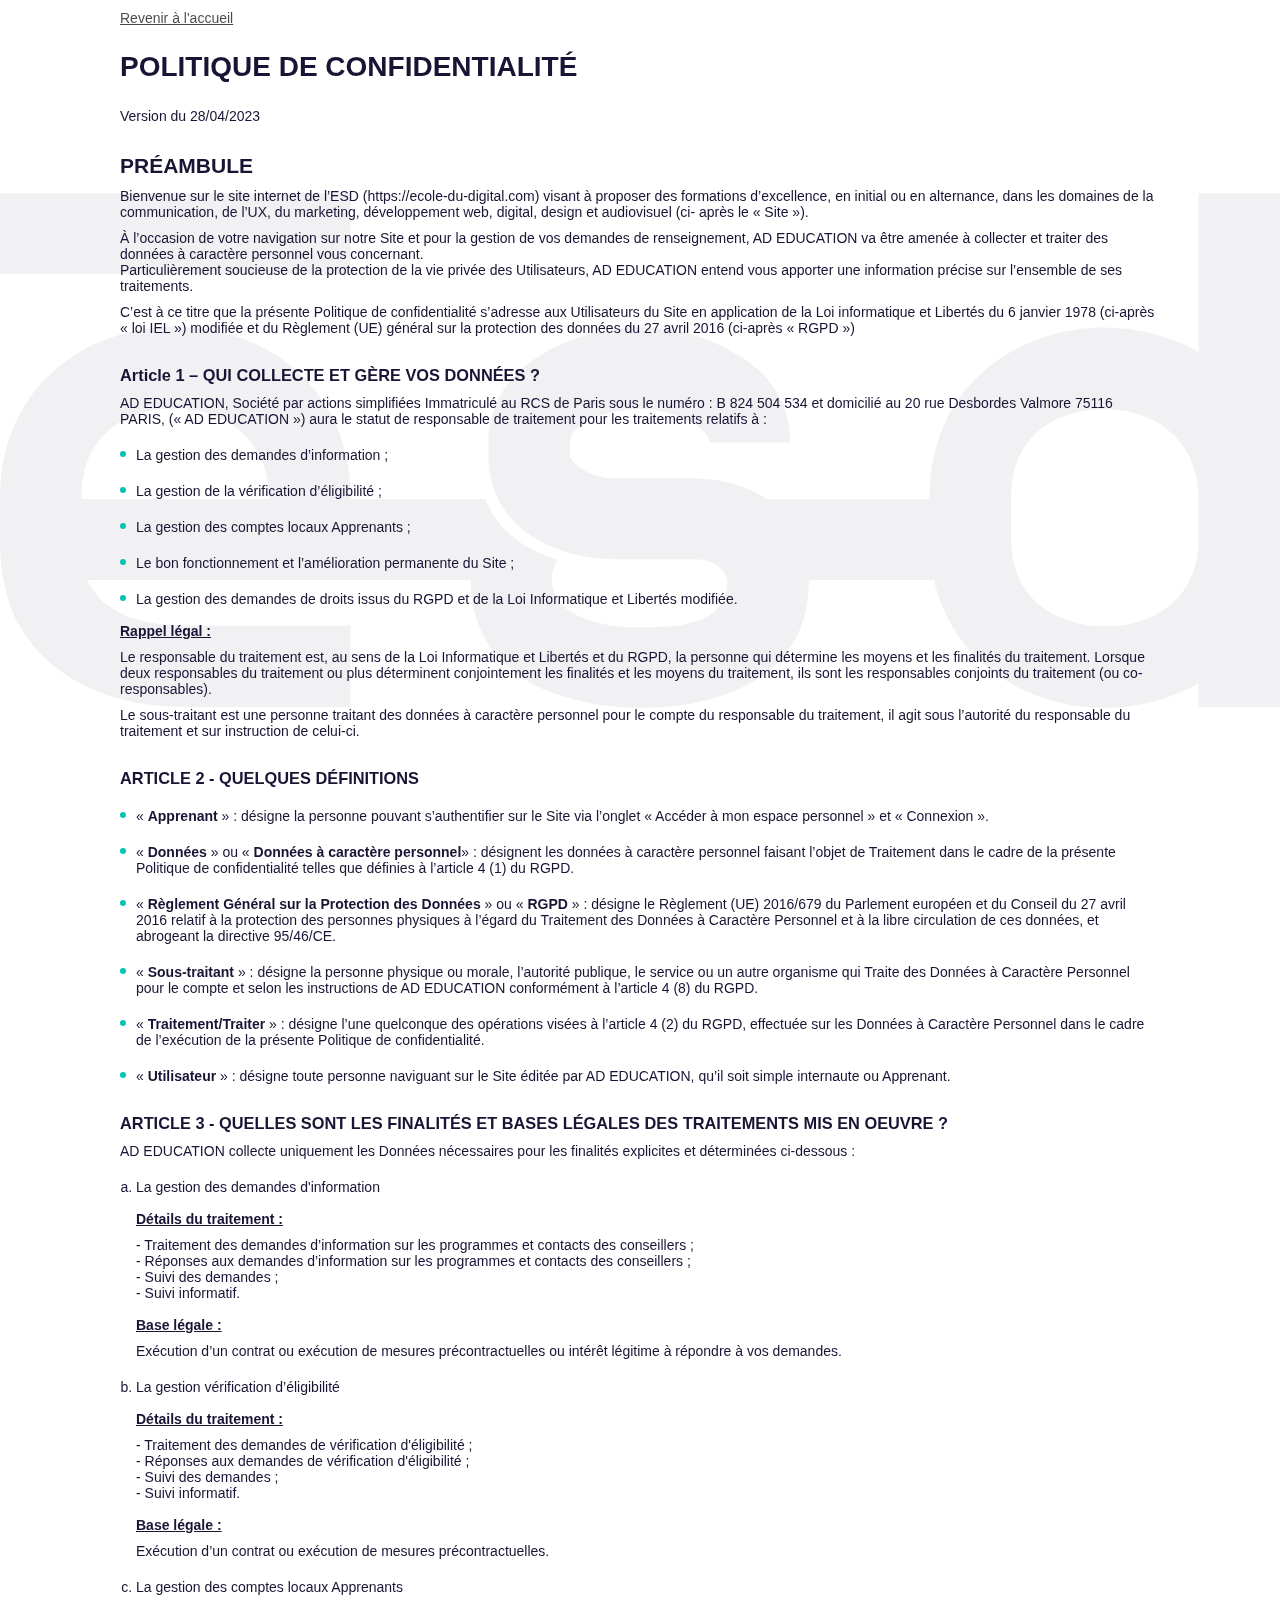
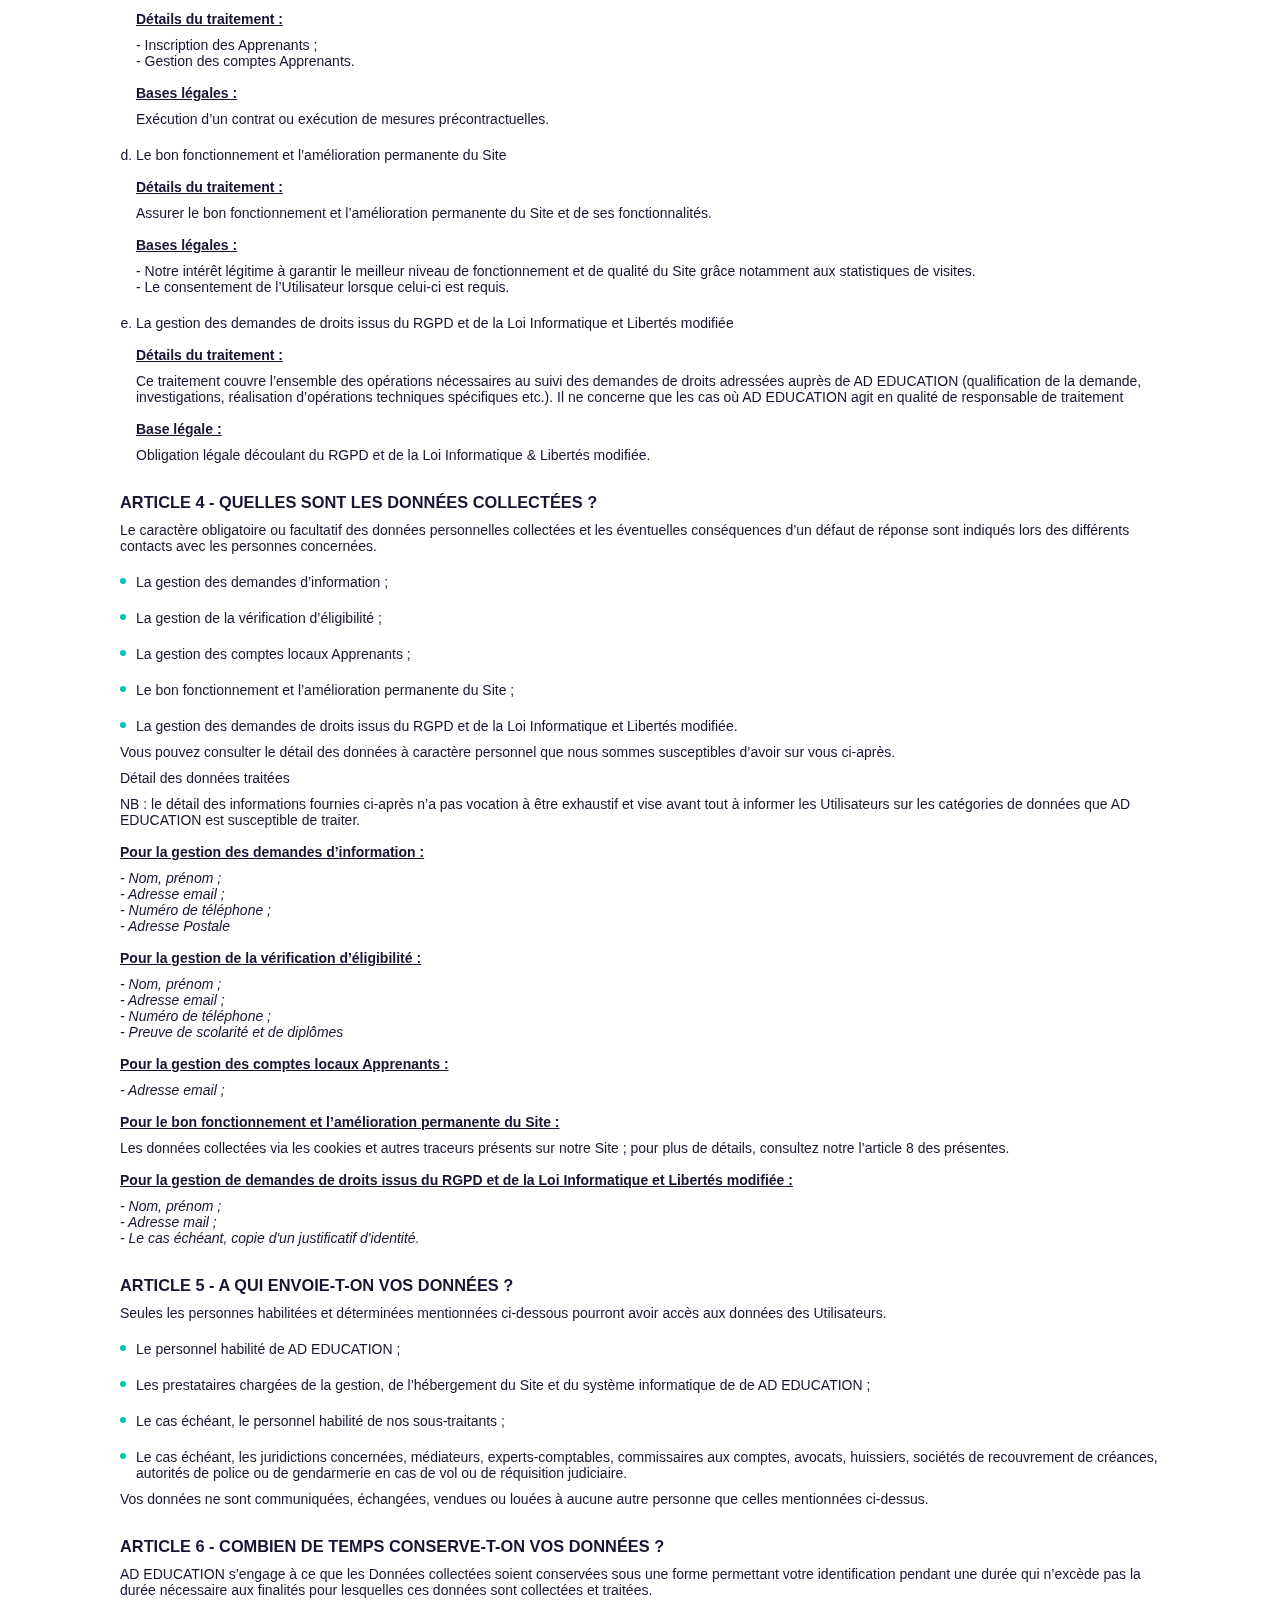
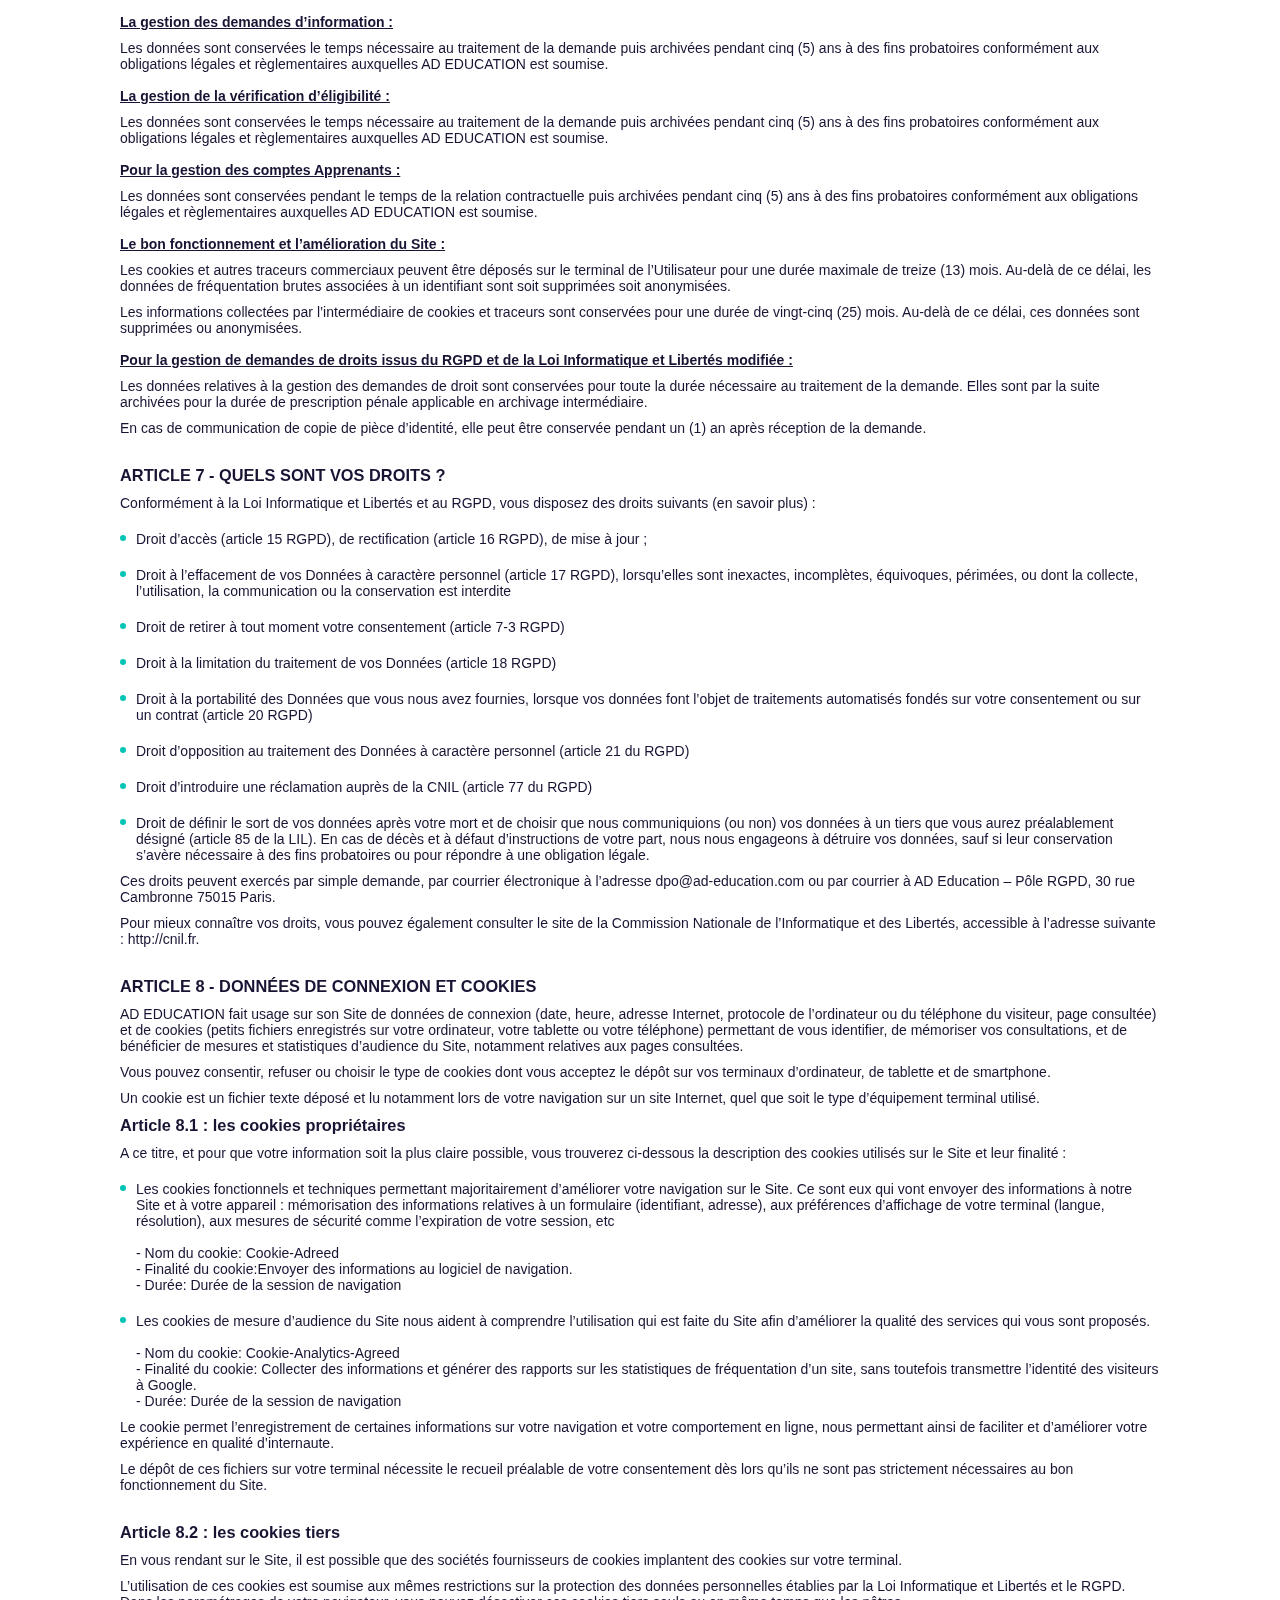
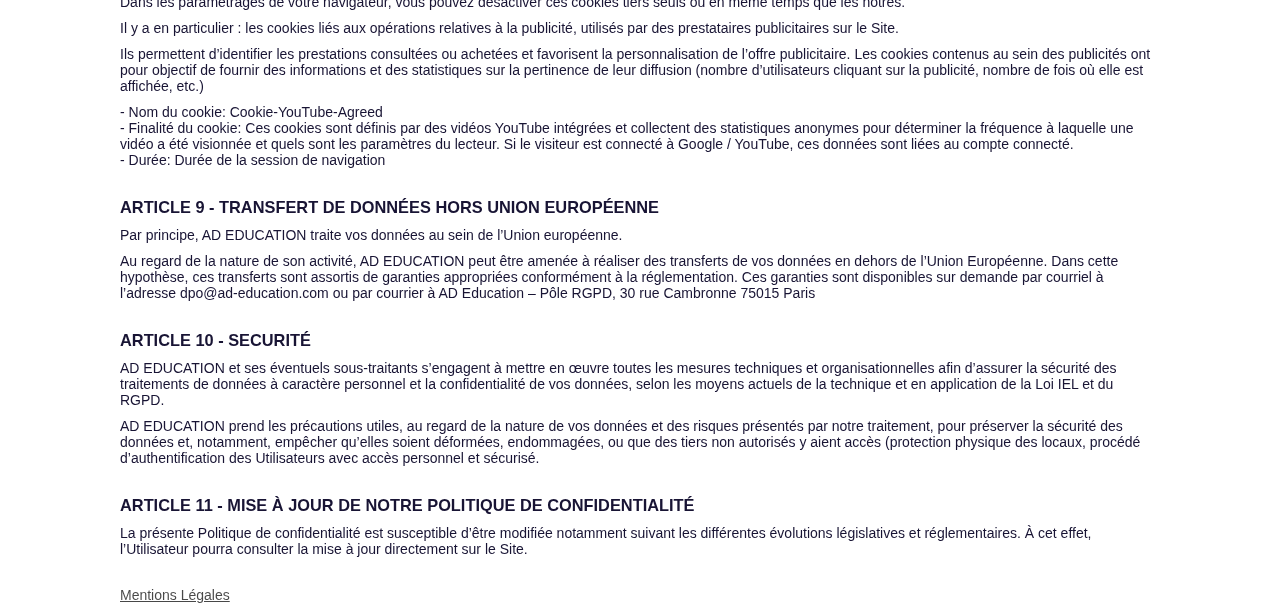
<file: confidentialite.html>
<!DOCTYPE html>
<html lang="fr">
  <head>
    <meta charset="UTF-8" />
    <meta http-equiv="X-UA-Compatible" content="IE=edge" />
    <meta name="viewport" content="width=device-width, initial-scale=1.0" />

    <title>Politique de confidentialité</title>
    <link
      rel="icon"
      type="image/png"
      href="./img/esd-logo-responsive-blanc.png"
    />

    <!-- Google Font -->
    <link rel="preconnect" href="https://fonts.googleapis.com" />
    <link rel="preconnect" href="https://fonts.gstatic.com" crossorigin />
    <link
      href="https://fonts.googleapis.com/css2?family=Space+Mono&display=swap"
      rel="stylesheet"
    />

    <!-- Notre CSS -->
    <link rel="stylesheet" href="css/style3.css" />
  </head>
  <body>
    <div class="bg-image"></div>

    <main>
      <a href="https://esd-digital-event.com/">Revenir à l'accueil</a>
      <h1>POLITIQUE DE CONFIDENTIALITÉ</h1>
      <p>Version du 28/04/2023</p>

      <section class="spacer">
        <h2>PRÉAMBULE</h2>
        <p>
          Bienvenue sur le site internet de l’ESD (https://ecole-du-digital.com) 
          visant à proposer des formations d’excellence, en initial ou en alternance, 
          dans les domaines de la communication, de l’UX, du marketing, développement 
          web, digital, design et audiovisuel (ci- après le « Site »).
        </p>
        <p>
          À l’occasion de votre navigation sur notre Site et pour la gestion de vos 
          demandes de renseignement, AD EDUCATION va être amenée à collecter et traiter 
          des données à caractère personnel vous concernant.<br />Particulièrement 
          soucieuse de la protection de la vie privée des Utilisateurs, AD EDUCATION 
          entend vous apporter une information précise sur l’ensemble de ses traitements.
        </p>
        <p>
          C’est à ce titre que la présente Politique de confidentialité s’adresse aux 
          Utilisateurs du Site en application de la Loi informatique et Libertés du 
          6 janvier 1978 (ci-après « loi IEL ») modifiée et du Règlement (UE) général 
          sur la protection des données du 27 avril 2016 (ci-après « RGPD »)
        </p>
      </section>
    
      <section class="spacer">
        <h3>Article 1 – QUI COLLECTE ET GÈRE VOS DONNÉES ?</h3>
        <p>
          AD EDUCATION, Société par actions simplifiées Immatriculé au RCS de 
          Paris sous le numéro : B 824 504 534 et domicilié au 20 rue Desbordes 
          Valmore 75116 PARIS, (« AD EDUCATION ») aura le statut de responsable 
          de traitement pour les traitements relatifs à :
        </p>
        <ul>
          <li>La gestion des demandes d’information ;</li>
          <li>La gestion de la vérification d’éligibilité ;</li>
          <li>La gestion des comptes locaux Apprenants ;</li>
          <li>Le bon fonctionnement et l’amélioration permanente du Site ;</li>
          <li>La gestion des demandes de droits issus du RGPD et de la Loi Informatique 
            et Libertés modifiée.</li>
        </ul>
        <h4>Rappel légal :</h4>
        <p>
          Le responsable du traitement est, au sens de la Loi Informatique et Libertés 
          et du RGPD, la personne qui détermine les moyens et les finalités du traitement. 
          Lorsque deux responsables du traitement ou plus déterminent conjointement les 
          finalités et les moyens du traitement, ils sont les responsables conjoints du 
          traitement (ou co-responsables).
        </p>
        <p>
          Le sous-traitant est une personne traitant des données à caractère personnel 
          pour le compte du responsable du traitement, il agit sous l’autorité du 
          responsable du traitement et sur instruction de celui-ci.
        </p>
      </section>
      <section class="spacer">
        <h3>ARTICLE 2 - QUELQUES DÉFINITIONS</h3>
        <ul>
          <li>« <strong>Apprenant</strong> » : désigne la personne pouvant s’authentifier sur le Site via l’onglet « Accéder à mon espace personnel » et « Connexion ».</li>
          <li>« <strong>Données</strong> » ou « <strong>Données à caractère personnel</strong>» : désignent les données à caractère personnel faisant l’objet de Traitement dans le cadre de la présente Politique de confidentialité telles que définies à l’article 4 (1) du RGPD.</li>
          <li>« <strong>Règlement Général sur la Protection des Données</strong> » ou « <strong>RGPD</strong> » : désigne le Règlement (UE) 2016/679 du Parlement européen et du Conseil du 27 avril 2016 relatif à la protection des personnes physiques à l’égard du Traitement des Données à Caractère Personnel et à la libre circulation de ces données, et abrogeant la directive 95/46/CE.</li>
          <li>« <strong>Sous-traitant</strong> » : désigne la personne physique ou morale, l’autorité publique, le service ou un autre organisme qui Traite des Données à Caractère Personnel pour le compte et selon les instructions de AD EDUCATION conformément à l’article 4 (8) du RGPD.</li>
          <li>« <strong>Traitement/Traiter</strong> » : désigne l’une quelconque des opérations visées à l’article 4 (2) du RGPD, effectuée sur les Données à Caractère Personnel dans le cadre de l’exécution de la présente Politique de confidentialité.</li>
          <li>« <strong>Utilisateur</strong> » : désigne toute personne naviguant sur le Site éditée par AD EDUCATION, qu’il soit simple internaute ou Apprenant.</li>
        </ul>
      </section>

      <section class="spacer">
        <h3>ARTICLE 3 - QUELLES SONT LES FINALITÉS ET BASES LÉGALES DES TRAITEMENTS MIS EN OEUVRE ?</h3>
        <p>
          AD EDUCATION collecte uniquement les Données nécessaires pour les finalités 
          explicites et déterminées ci-dessous :
        </p>
        <ol type="a">
          <li>La gestion des demandes d'information</li>
          <h4>Détails du traitement :</h4>
          <p>
              - Traitement des demandes d’information sur les programmes et contacts des 
              conseillers ;<br>- Réponses aux demandes d’information sur les programmes 
              et contacts des conseillers ;<br>- Suivi des demandes ;<br>- Suivi informatif.
          </p>
          <h4>Base légale :</h4>
          <p>
            Exécution d’un contrat ou exécution de mesures précontractuelles ou intérêt 
            légitime à répondre à vos demandes.
          </p>

          <li>La gestion vérification d’éligibilité</li>
          <h4>Détails du traitement :</h4>
          <p>
              - Traitement des demandes de vérification d'éligibilité ;<br>- Réponses aux 
              demandes de vérification d'éligibilité ;<br>- Suivi des demandes ;<br>- Suivi informatif.
          </p>
          <h4>Base légale :</h4>
          <p>
            Exécution d’un contrat ou exécution de mesures précontractuelles.
          </p>

          <li>La gestion des comptes locaux Apprenants</li>
          <h4>Détails du traitement :</h4>
          <p>
              - Inscription des Apprenants ;<br> - Gestion des comptes Apprenants.
          </p>
          <h4>Bases légales :</h4>
          <p>
            Exécution d’un contrat ou exécution de mesures précontractuelles.
          </p>

          <li>Le bon fonctionnement et l’amélioration permanente du Site</li>
          <h4>Détails du traitement :</h4>
          <p>
            Assurer le bon fonctionnement et l’amélioration permanente du Site et de ses fonctionnalités.
          </p>
          <h4>Bases légales :</h4>
          <p>
            - Notre intérêt légitime à garantir le meilleur niveau de fonctionnement et 
            de qualité du Site grâce notamment aux statistiques de visites.<br> - Le 
            consentement de l’Utilisateur lorsque celui-ci est requis.
          </p>

          <li>La gestion des demandes de droits issus du RGPD et de la Loi Informatique et Libertés modifiée</li>
          <h4>Détails du traitement :</h4>
          <p>
            Ce traitement couvre l’ensemble des opérations nécessaires au suivi des demandes de droits adressées auprès de AD EDUCATION (qualification de la demande, investigations, réalisation d’opérations techniques spécifiques etc.). Il ne concerne que les cas où AD EDUCATION agit en qualité de responsable de traitement
          </p>
          <h4>Base légale :</h4>
          <p>
            Obligation légale découlant du RGPD et de la Loi Informatique & Libertés modifiée.
          </p>

        </ol>
      </section>

      <section class="spacer">
        <h3>ARTICLE 4 - QUELLES SONT LES DONNÉES COLLECTÉES ?</h3>

        <p>
          Le caractère obligatoire ou facultatif des données personnelles 
          collectées et les éventuelles conséquences d’un défaut de réponse 
          sont indiqués lors des différents contacts avec les personnes concernées.
        </p>
        <ul>
          <li>La gestion des demandes d’information ;</li>
          <li>La gestion de la vérification d’éligibilité ;</li>
          <li>La gestion des comptes locaux Apprenants ;</li>
          <li>Le bon fonctionnement et l’amélioration permanente du Site ;</li>
          <li>La gestion des demandes de droits issus du RGPD et de la Loi Informatique et Libertés modifiée.</li>
        </ul>

        <p>
          Vous pouvez consulter le détail des données à caractère personnel que nous sommes susceptibles d’avoir sur vous ci-après.
        </p>
        <p>
          Détail des données traitées
        </p>
        <p>
          NB : le détail des informations fournies ci-après n’a pas vocation à être exhaustif et vise avant tout à informer les Utilisateurs sur les catégories de données que AD EDUCATION est susceptible de traiter.
        </p>
        <h4>Pour la gestion des demandes d’information :</h4>
        <p>
          <em>
            - Nom, prénom ;<br>
          </em>
          <em>
            - Adresse email ;<br>
          </em>
          <em>
            - Numéro de téléphone ;<br>
          </em>
          <em>
            - Adresse Postale
          </em>
        </p>
        <h4>Pour la gestion de la vérification d’éligibilité :</h4>
        <p>
          <em>
            - Nom, prénom ;<br>
          </em>
          <em>
            - Adresse email ;<br>
          </em>
          <em>
            - Numéro de téléphone ;<br>
          </em>
          <em>
            - Preuve de scolarité et de diplômes
          </em>
        </p>
        <h4>Pour la gestion des comptes locaux Apprenants :</h4>
        <p>
          <em>
            - Adresse email ;
          </em>
        </p>
        <h4>Pour le bon fonctionnement et l’amélioration permanente du Site :</h4>
        <p>
          Les données collectées via les cookies et autres traceurs présents sur notre Site ; pour plus de détails, consultez notre l’article 8 des présentes.
        </p>
        <h4>Pour la gestion de demandes de droits issus du RGPD et de la Loi Informatique et Libertés modifiée :</h4>
        <p>
          <em>
            - Nom, prénom ;<br>
          </em>
          <em>
            - Adresse mail ;<br>
          </em>
          <em>
            - Le cas échéant, copie d'un justificatif d'identité.
          </em>
        </p>
      </section>
      <section class="spacer">
        <h3>ARTICLE 5 - A QUI ENVOIE-T-ON VOS DONNÉES ?</h3>

        <p>
          Seules les personnes habilitées et déterminées mentionnées ci-dessous 
          pourront avoir accès aux données des Utilisateurs.
        </p>
        <ul>
          <li>Le personnel habilité de AD EDUCATION ;</li>
          <li>Les prestataires chargées de la gestion, de l’hébergement du Site et du système informatique de de AD EDUCATION ;</li>
          <li>Le cas échéant, le personnel habilité de nos sous-traitants ;</li>
          <li>Le cas échéant, les juridictions concernées, médiateurs, experts-comptables, commissaires aux comptes, avocats, huissiers, sociétés de recouvrement de créances, autorités de police ou de gendarmerie en cas de vol ou de réquisition judiciaire.</li>
        </ul>
        <p>
          Vos données ne sont communiquées, échangées, vendues ou louées à 
          aucune autre personne que celles mentionnées ci-dessus.
        </p>
      </section>
      <section class="spacer">
        <h3>ARTICLE 6 - COMBIEN DE TEMPS CONSERVE-T-ON VOS DONNÉES ?</h3>
        <p>
          AD EDUCATION s’engage à ce que les Données collectées soient conservées sous 
          une forme permettant votre identification pendant une durée qui n’excède pas 
          la durée nécessaire aux finalités pour lesquelles ces données sont collectées 
          et traitées.
        </p>
        <h4>La gestion des demandes d’information :</h4>
        <p>
          Les données sont conservées le temps nécessaire au traitement de la demande 
          puis archivées pendant cinq (5) ans à des fins probatoires conformément aux 
          obligations légales et règlementaires auxquelles AD EDUCATION est soumise.
        </p>
        <h4>La gestion de la vérification d’éligibilité :</h4>
        <p>
          Les données sont conservées le temps nécessaire au traitement de la demande 
          puis archivées pendant cinq (5) ans à des fins probatoires conformément aux 
          obligations légales et règlementaires auxquelles AD EDUCATION est soumise.
        </p>
        <h4>Pour la gestion des comptes Apprenants :</h4>
        <p>
          Les données sont conservées pendant le temps de la relation contractuelle 
          puis archivées pendant cinq (5) ans à des fins probatoires conformément aux 
          obligations légales et règlementaires auxquelles AD EDUCATION est soumise.
        </p>
        <h4>Le bon fonctionnement et l’amélioration du Site :</h4>
        <p>
          Les cookies et autres traceurs commerciaux peuvent être déposés sur le 
          terminal de l’Utilisateur pour une durée maximale de treize (13) mois. 
          Au-delà de ce délai, les données de fréquentation brutes associées à un 
          identifiant sont soit supprimées soit anonymisées.
        </p>
        <p>
          Les informations collectées par l’intermédiaire de cookies et traceurs sont 
          conservées pour une durée de vingt-cinq (25) mois. Au-delà de ce délai, ces 
          données sont supprimées ou anonymisées.
        </p>
        <h4>Pour la gestion de demandes de droits issus du RGPD et de la Loi Informatique et Libertés modifiée :</h4>
        <p>
          Les données relatives à la gestion des demandes de droit sont conservées pour 
          toute la durée nécessaire au traitement de la demande. Elles sont par la suite 
          archivées pour la durée de prescription pénale applicable en archivage intermédiaire.
        </p>
        <p>
          En cas de communication de copie de pièce d’identité, elle peut être conservée 
          pendant un (1) an après réception de la demande.
        </p>
      </section>

      <section class="spacer">
        <h3>ARTICLE 7 - QUELS SONT VOS DROITS ?</h3>

        <p>
          Conformément à la Loi Informatique et Libertés et au RGPD, vous 
          disposez des droits suivants  (en savoir plus) :
        </p>
        <ul>
          <li>Droit d’accès (article 15 RGPD), de rectification (article 16 RGPD), de mise à jour ;</li>
          <li>Droit à l’effacement de vos Données à caractère personnel (article 17 RGPD), lorsqu’elles sont inexactes, incomplètes, équivoques, périmées, ou dont la collecte, l’utilisation, la communication ou la conservation est interdite</li>
          <li>Droit de retirer à tout moment votre consentement (article 7-3 RGPD)</li>
          <li>Droit à la limitation du traitement de vos Données (article 18 RGPD)</li>
          <li>Droit à la portabilité des Données que vous nous avez fournies, lorsque vos données font l’objet de traitements automatisés fondés sur votre consentement ou sur un contrat (article 20 RGPD)</li>
          <li>Droit d’opposition au traitement des Données à caractère personnel (article 21 du RGPD)</li>
          <li>Droit d’introduire une réclamation auprès de la CNIL (article 77 du RGPD)</li>
          <li>Droit de définir le sort de vos données après votre mort et de choisir que nous communiquions (ou non) vos données à un tiers que vous aurez préalablement désigné (article 85 de la LIL). En cas de décès et à défaut d’instructions de votre part, nous nous engageons à détruire vos données, sauf si leur conservation s’avère nécessaire à des fins probatoires ou pour répondre à une obligation légale.</li>
        </ul>

        <p>Ces droits peuvent exercés par simple demande, par courrier électronique à l’adresse dpo@ad-education.com ou par courrier à AD Education – Pôle RGPD, 30 rue Cambronne 75015 Paris.</p>
        <p>Pour mieux connaître vos droits, vous pouvez également consulter le site de la Commission Nationale de l’Informatique et des Libertés, accessible à l’adresse suivante : http://cnil.fr.</p>
      </section>

      <section class="spacer">
        <h3>ARTICLE 8 - DONNÉES DE CONNEXION ET COOKIES</h3>

        <p>
          AD EDUCATION fait usage sur son Site de données de connexion (date, 
          heure, adresse Internet, protocole de l’ordinateur ou du téléphone 
          du visiteur, page consultée) et de cookies (petits fichiers enregistrés 
          sur votre ordinateur, votre tablette ou votre téléphone) permettant de 
          vous identifier, de mémoriser vos consultations, et de bénéficier de 
          mesures et statistiques d’audience du Site, notamment relatives aux 
          pages consultées.
        </p>
        <p>
          Vous pouvez consentir, refuser ou choisir le type de cookies dont vous 
          acceptez le dépôt sur vos terminaux d’ordinateur, de tablette et de smartphone.
        </p>
        <p>
          Un cookie est un fichier texte déposé et lu notamment lors de votre navigation 
          sur un site Internet, quel que soit le type d’équipement terminal utilisé.
        </p>

        <h3>Article 8.1 : les cookies propriétaires</h3>
        <p>A ce titre, et pour que votre information soit la plus claire possible, vous trouverez ci-dessous la description des cookies utilisés sur le Site et leur finalité :</p>
        <ul>
          <li>
            Les cookies fonctionnels et techniques permettant majoritairement d’améliorer 
            votre navigation sur le Site. Ce sont eux qui vont envoyer des informations à 
            notre Site et à votre appareil : mémorisation des informations relatives à un 
            formulaire (identifiant, adresse), aux préférences d’affichage de votre terminal 
            (langue, résolution), aux mesures de sécurité comme l’expiration de votre session, 
            etc<br><br> - Nom du cookie: Cookie-Adreed<br>- Finalité du cookie:Envoyer des 
            informations au logiciel de navigation.<br>- Durée: Durée de la session de navigation 
          </li>
          
          <li>
            Les cookies de mesure d’audience du Site nous aident à comprendre l’utilisation 
            qui est faite du Site afin d’améliorer la qualité des services qui vous sont proposés.
            <br><br>- Nom du cookie: Cookie-Analytics-Agreed<br>- Finalité du cookie: Collecter 
            des informations et générer des rapports sur les statistiques de fréquentation d’un 
            site, sans toutefois transmettre l’identité des visiteurs à Google.<br>- Durée: Durée 
            de la session de navigation 
          </li>
        </ul>

        <p>
          Le cookie permet l’enregistrement de certaines informations sur votre navigation et 
          votre comportement en ligne, nous permettant ainsi de faciliter et d’améliorer votre 
          expérience en qualité d’internaute.
        </p>
        <p>
          Le dépôt de ces fichiers sur votre terminal nécessite le recueil préalable de votre 
          consentement dès lors qu’ils ne sont pas strictement nécessaires au bon fonctionnement 
          du Site.
        </p>
      </section>

      <section class="spacer">
        <h3>Article 8.2 : les cookies tiers</h3>
        <p>
          En vous rendant sur le Site, il est possible que des sociétés fournisseurs de 
          cookies implantent des cookies sur votre terminal.
        </p>
        <p>
          L’utilisation de ces cookies est soumise aux mêmes restrictions sur la 
          protection des données personnelles établies par la Loi Informatique et 
          Libertés et le RGPD. Dans les paramétrages de votre navigateur, vous pouvez 
          désactiver ces cookies tiers seuls ou en même temps que les nôtres.
        </p>
        <p>
          Il y a en particulier : les cookies liés aux opérations relatives à la publicité, 
          utilisés par des prestataires publicitaires sur le Site.
        </p>
        <p>
          Ils permettent d’identifier les prestations consultées ou achetées et favorisent 
          la personnalisation de l’offre publicitaire. Les cookies contenus au sein des 
          publicités ont pour objectif de fournir des informations et des statistiques sur 
          la pertinence de leur diffusion (nombre d’utilisateurs cliquant sur la publicité, 
          nombre de fois où elle est affichée, etc.)
        </p>
        <p>
          - Nom du cookie: Cookie-YouTube-Agreed<br>- Finalité du cookie: 	Ces cookies 
          sont définis par des vidéos YouTube intégrées et collectent des statistiques 
          anonymes pour déterminer la fréquence à laquelle une vidéo a été visionnée et 
          quels sont les paramètres du lecteur. Si le visiteur est connecté à Google / 
          YouTube, ces données sont liées au compte connecté.<br>- Durée: Durée de la 
          session de navigation 
        </p>
      </section>

      <section class="spacer">
        <h3>ARTICLE 9 - TRANSFERT DE DONNÉES HORS UNION EUROPÉENNE</h3>

        <p>
          Par principe, AD EDUCATION traite vos données au sein de l’Union européenne.
        </p>
        <p>
          Au regard de la nature de son activité, AD EDUCATION peut être amenée à 
          réaliser des transferts de vos données en dehors de l’Union Européenne. 
          Dans cette hypothèse, ces transferts sont assortis de garanties appropriées 
          conformément à la réglementation. Ces garanties sont disponibles sur demande 
          par courriel à l’adresse dpo@ad-education.com ou par courrier à AD Education
           – Pôle RGPD, 30 rue Cambronne 75015 Paris
        </p>
      </section>

      <section class="spacer">
        <h3>ARTICLE 10 - SECURITÉ</h3>

        <p>
          AD EDUCATION et ses éventuels sous-traitants s’engagent à mettre en 
          œuvre toutes les mesures techniques et organisationnelles afin d’assurer 
          la sécurité des traitements de données à caractère personnel et la 
          confidentialité de vos données, selon les moyens actuels de la technique 
          et en application de la Loi IEL et du RGPD.
        </p>
        <p>
          AD EDUCATION prend les précautions utiles, au regard de la nature de vos 
          données et des risques présentés par notre traitement, pour préserver la 
          sécurité des données et, notamment, empêcher qu’elles soient déformées, 
          endommagées, ou que des tiers non autorisés y aient accès (protection 
          physique des locaux, procédé d’authentification des Utilisateurs avec 
          accès personnel et sécurisé.
        </p>
      </section>

      <section class="spacer">
        <h3>ARTICLE 11 - MISE À JOUR DE NOTRE POLITIQUE DE CONFIDENTIALITÉ</h3>

        <p>
          La présente Politique de confidentialité est susceptible d’être modifiée 
          notamment suivant les différentes évolutions législatives et réglementaires. 
          À cet effet, l’Utilisateur pourra consulter la mise à jour directement sur le Site.
        </p>
      </section>


      <a href="https://esd-digital-event.com/mentions">Mentions Légales</a>
    </main>
  </body>
</html>
</file>
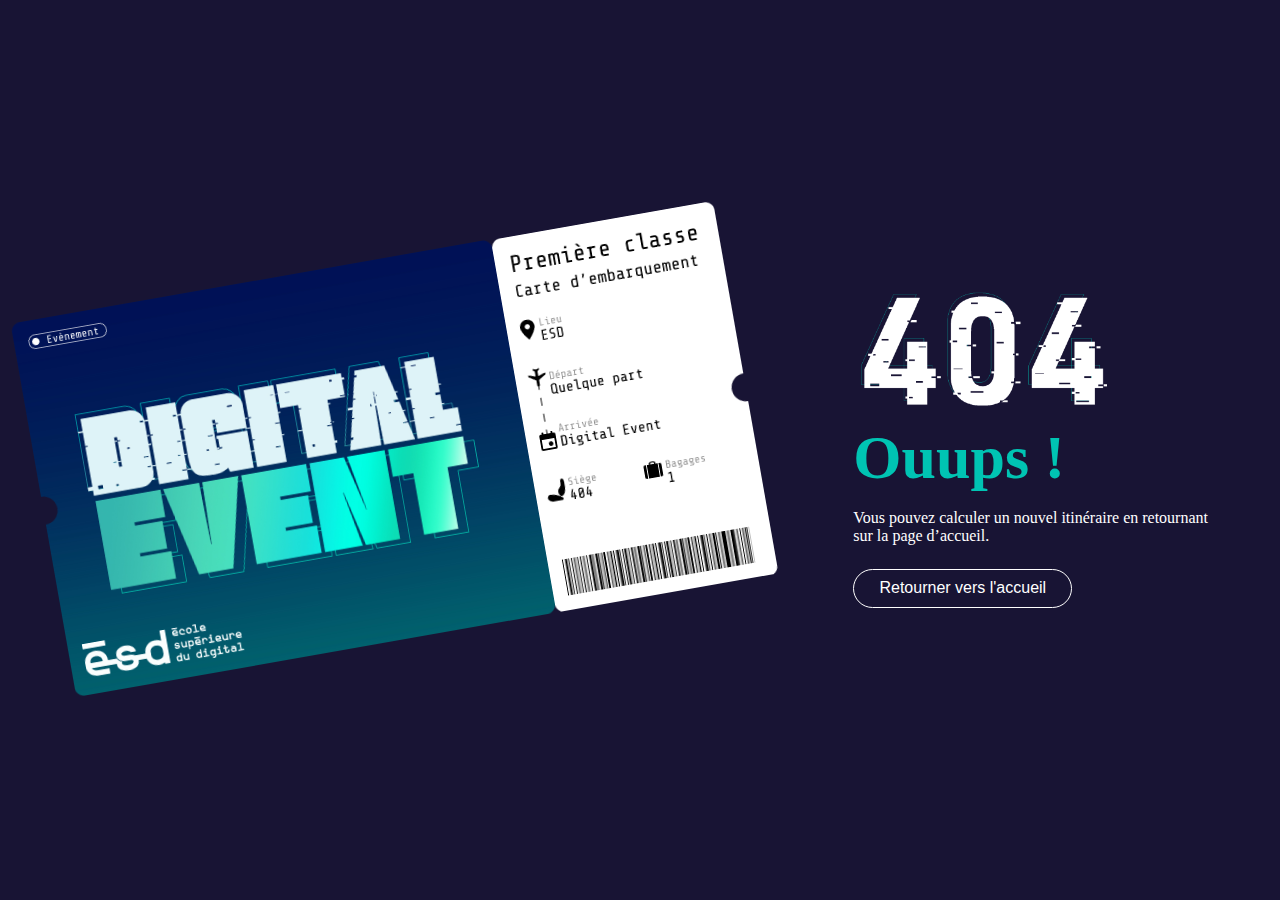
<file: error404.html>
<!DOCTYPE html>
<html lang="fr">
  <head>
    <meta charset="UTF-8" />
    <meta name="viewport" content="width=device-width, initial-scale=1.0" />
    <title>Error 404</title>

    <link rel="stylesheet" type="text/css" href="css/404.css" />
  </head>
  <body>
    <section class="sectionError">
      <div class="colonneGauche">
        <img
          class="Ticket404"
          src="img/404/Ticket404.png"
          alt="Ticket erreur 404"
        />
      </div>

      <div class="colonneDroite">
        <div class="bloc1">
          <img class="img404" src="img/404/effet404.png" alt="Titre 404" />
          <h1>Ouups !</h1>
        </div>

        <div class="bloc2">
          <p>
            Vous pouvez calculer un nouvel itinéraire en retournant sur la page
            d’accueil.
          </p>
          <button>Retourner vers l'accueil</button>
        </div>
      </div>
    </section>
  </body>
</html>
</file>
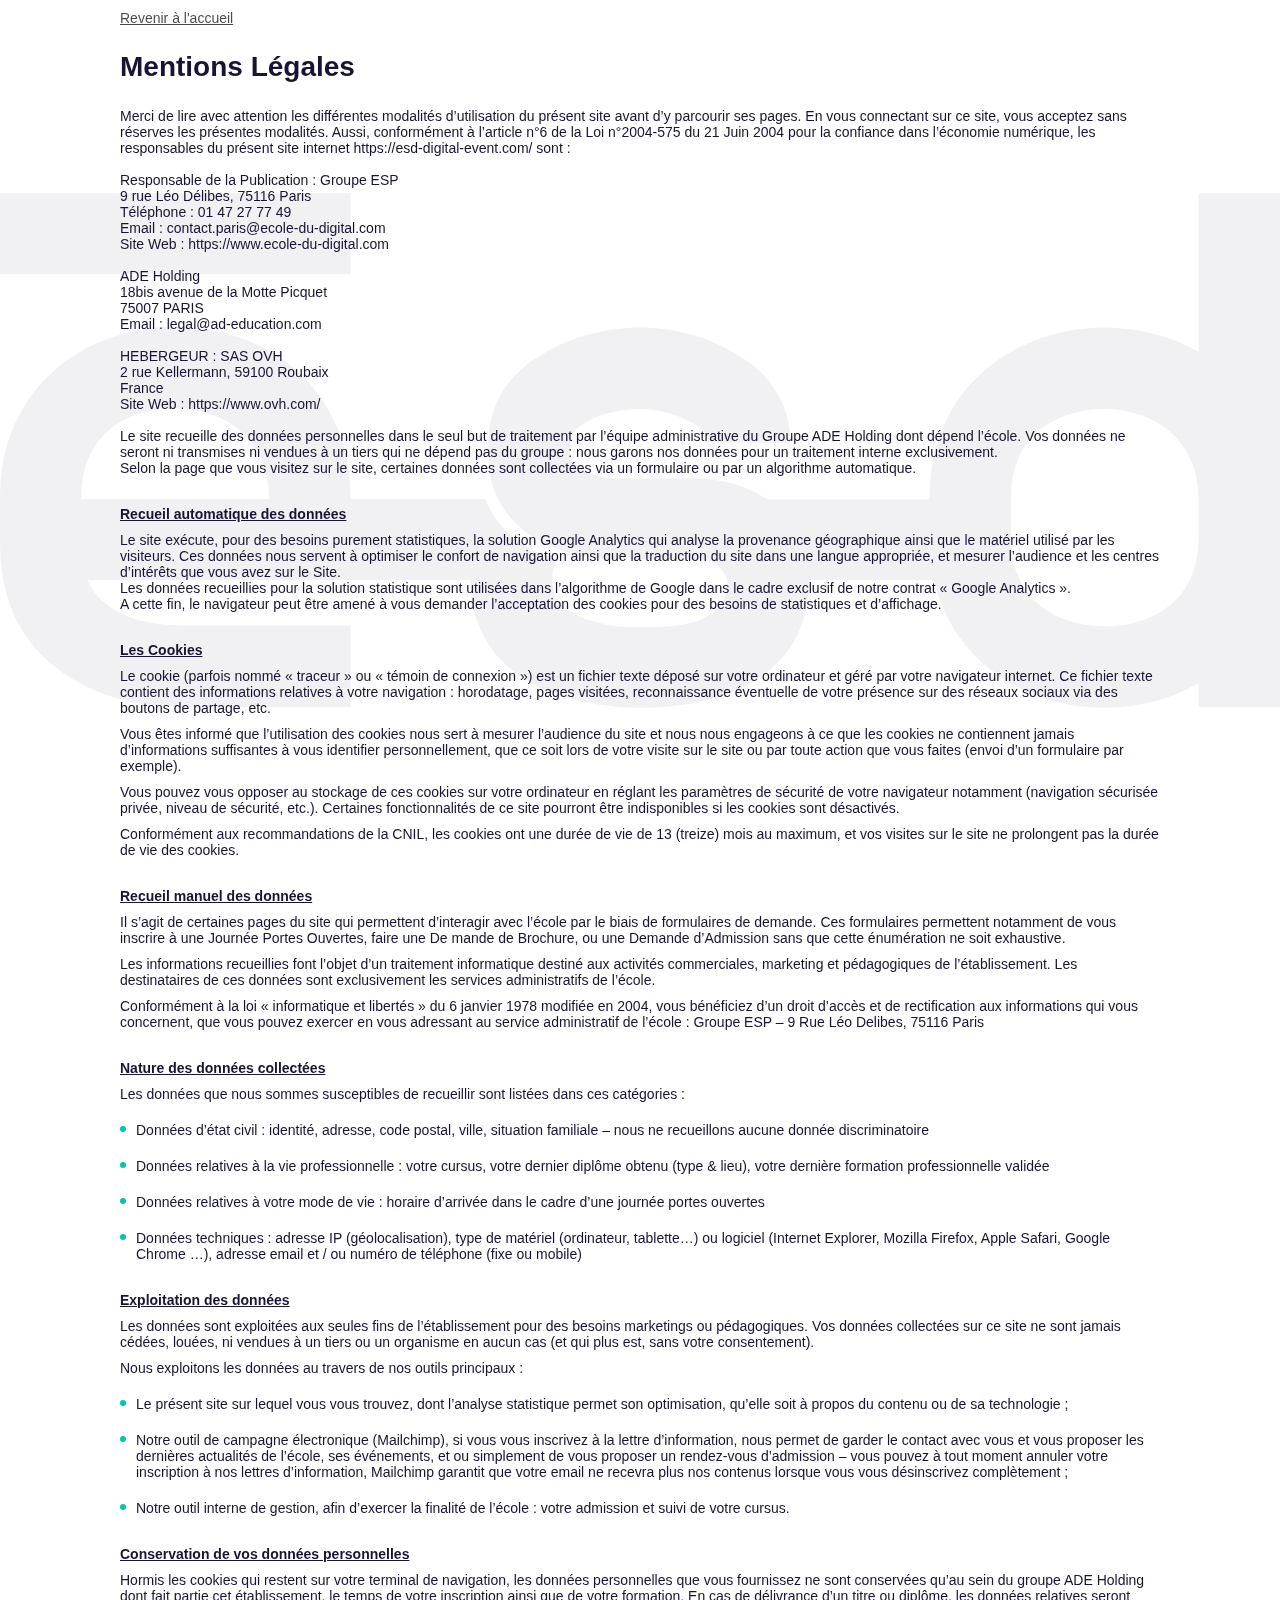
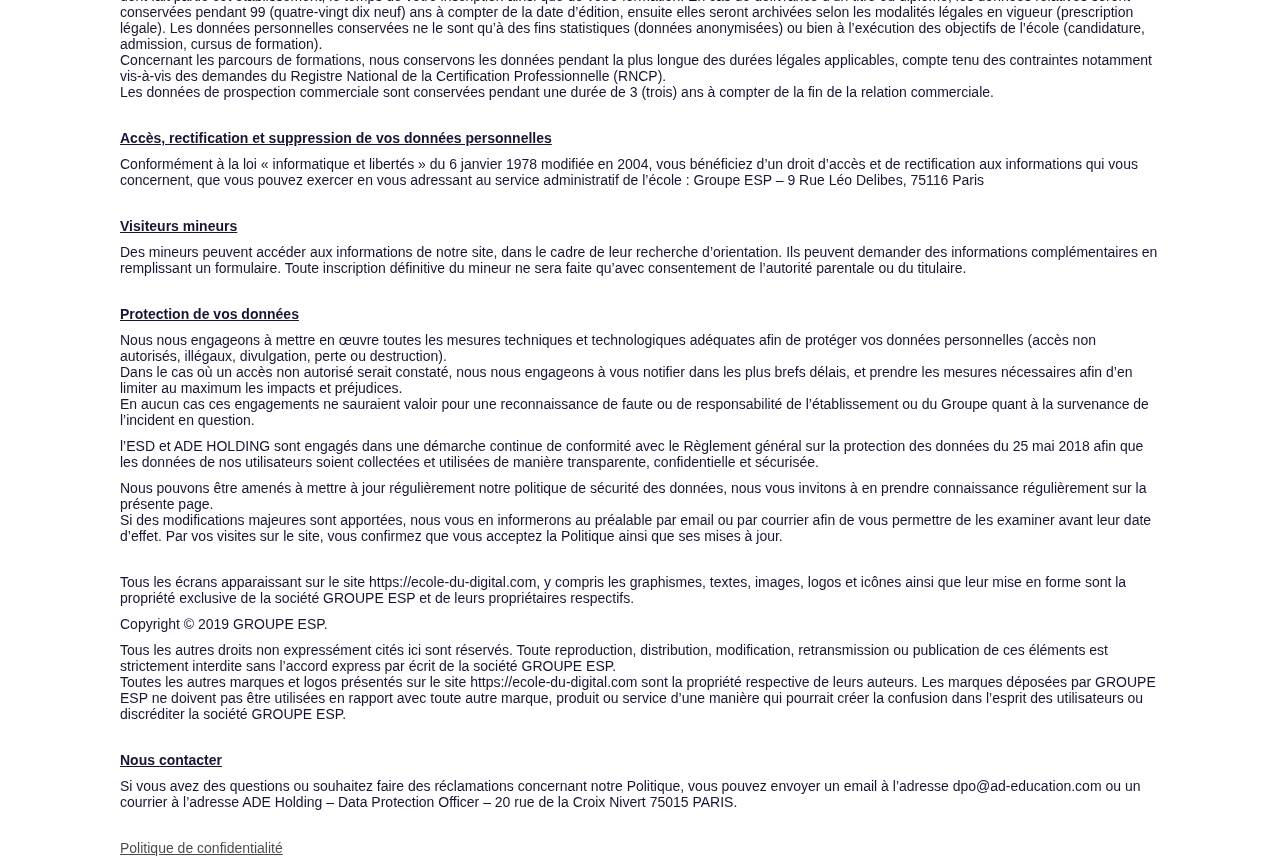
<file: mentions_legales.html>
<!DOCTYPE html>
<html lang="fr">
  <head>
    <meta charset="UTF-8" />
    <meta http-equiv="X-UA-Compatible" content="IE=edge" />
    <meta name="viewport" content="width=device-width, initial-scale=1.0" />

    <title>Mentions Légales</title>
    <link
      rel="icon"
      type="image/png"
      href="./img/esd-logo-responsive-blanc.png"
    />

    <!-- Google Font -->
    <link rel="preconnect" href="https://fonts.googleapis.com" />
    <link rel="preconnect" href="https://fonts.gstatic.com" crossorigin />
    <link
      href="https://fonts.googleapis.com/css2?family=Space+Mono&display=swap"
      rel="stylesheet"
    />

    <!-- Notre CSS -->
    <link rel="stylesheet" href="css/style3.css" />
  </head>
  <body>
    <div class="bg-image"></div>
    <main>
      <a href="https://esd-digital-event.com/">Revenir à l'accueil</a>

      <h1>Mentions Légales</h1>
      <p>
        Merci de lire avec attention les différentes modalités d’utilisation
        du présent site avant d’y parcourir ses pages. En vous connectant sur
        ce site, vous acceptez sans réserves les présentes modalités. Aussi,
        conformément à l’article n°6 de la Loi n°2004-575 du 21 Juin 2004 pour
        la confiance dans l’économie numérique, les responsables du présent
        site internet https://esd-digital-event.com/ sont :<br /><br />
        Responsable de la Publication : Groupe ESP <br />9 rue Léo Délibes, 75116 Paris<br />Téléphone : 01 47 27 77 49<br />Email :
        contact.paris@ecole-du-digital.com<br />Site Web :
        https://www.ecole-du-digital.com<br /><br />ADE Holding<br />18bis avenue de
        la Motte Picquet<br />75007 PARIS<br />Email :
        legal@ad-education.com<br /><br />HEBERGEUR : SAS OVH<br />2 rue
        Kellermann, 59100 Roubaix<br />France<br />Site Web :
        https://www.ovh.com/<br /><br />Le site recueille des données personnelles dans le seul but de traitement par l’équipe administrative du Groupe ADE Holding dont dépend l’école. Vos données ne seront ni transmises ni vendues à un tiers qui ne dépend pas du groupe : nous garons nos données pour un traitement interne exclusivement.
        <br />Selon la page que vous visitez sur le site, certaines données sont collectées via un formulaire ou par un algorithme automatique.
      </p>

      <section class="spacer">
        <h4>Recueil automatique des données</h4>
        <p>
          Le site exécute, pour des besoins purement statistiques, la solution 
          Google Analytics qui analyse la provenance géographique ainsi que le 
          matériel utilisé par les visiteurs. Ces données nous servent à optimiser 
          le confort de navigation ainsi que la traduction du site dans une langue 
          appropriée, et mesurer l’audience et les centres d’intérêts que vous avez 
          sur le Site.<br />Les données recueillies pour la solution statistique 
          sont utilisées dans l’algorithme de Google dans le cadre exclusif de notre 
          contrat « Google Analytics ».<br />A cette fin, le navigateur peut être 
          amené à vous demander l’acceptation des cookies pour des besoins de 
          statistiques et d’affichage.
        </p>
      </section>

      <section class="spacer">
        <h4>Les Cookies</h4>
        <p>Le cookie (parfois nommé « traceur » ou « témoin de connexion ») est un fichier texte déposé sur votre ordinateur et géré par votre navigateur internet. Ce fichier texte contient des informations relatives à votre navigation : horodatage, pages visitées, reconnaissance éventuelle de votre présence sur des réseaux sociaux via des boutons de partage, etc.</p>
        <p>Vous êtes informé que l’utilisation des cookies nous sert à mesurer l’audience du site et nous nous engageons à ce que les cookies ne contiennent jamais d’informations suffisantes à vous identifier personnellement, que ce soit lors de votre visite sur le site ou par toute action que vous faites (envoi d’un formulaire par exemple).</p>
        <p>Vous pouvez vous opposer au stockage de ces cookies sur votre ordinateur en réglant les paramètres de sécurité de votre navigateur notamment (navigation sécurisée privée, niveau de sécurité, etc.). Certaines fonctionnalités de ce site pourront être indisponibles si les cookies sont désactivés.</p>
        <p>Conformément aux recommandations de la CNIL, les cookies ont une durée de vie de 13 (treize) mois au maximum, et vos visites sur le site ne prolongent pas la durée de vie des cookies.</p>
      </section>

      <section class="spacer">
        <h4>Recueil manuel des données</h4>
        <p>Il s’agit de certaines pages du site qui permettent d’interagir avec l’école par le biais de formulaires de demande. Ces formulaires permettent notamment de vous inscrire à une Journée Portes Ouvertes, faire une De mande de Brochure, ou une Demande d’Admission sans que cette énumération ne soit exhaustive.</p>
        <p>Les informations recueillies font l’objet d’un traitement informatique destiné aux activités commerciales, marketing et pédagogiques de l’établissement. Les destinataires de ces données sont exclusivement les services administratifs de l’école.</p>
        <p>Conformément à la loi « informatique et libertés » du 6 janvier 1978 modifiée en 2004, vous bénéficiez d’un droit d’accès et de rectification aux informations qui vous concernent, que vous pouvez exercer en vous adressant au service administratif de l’école : Groupe ESP – 9 Rue Léo Delibes, 75116 Paris</p>
      </section>

      <section class="spacer">
        <h4>Nature des données collectées</h4>
        <p>Les données que nous sommes susceptibles de recueillir sont listées dans ces catégories :</p>
        <ul>
          <li>Données d’état civil : identité, adresse, code postal, ville, situation familiale – nous ne recueillons aucune donnée discriminatoire</li>
          <li>Données relatives à la vie professionnelle : votre cursus, votre dernier diplôme obtenu (type & lieu), votre dernière formation professionnelle validée</li>
          <li>Données relatives à votre mode de vie : horaire d’arrivée dans le cadre d’une journée portes ouvertes</li>
          <li>Données techniques : adresse IP (géolocalisation), type de matériel (ordinateur, tablette…) ou logiciel (Internet Explorer, Mozilla Firefox, Apple Safari, Google Chrome …), adresse email et / ou numéro de téléphone (fixe ou mobile)</li>
        </ul>
      </section>

      <section class="spacer">
        <h4>Exploitation des données</h4>
        <p>Les données sont exploitées aux seules fins de l’établissement pour des besoins marketings ou pédagogiques. Vos données collectées sur ce site ne sont jamais cédées, louées, ni vendues à un tiers ou un organisme en aucun cas (et qui plus est, sans votre consentement).</p>
        <p>Nous exploitons les données au travers de nos outils principaux :</p>
        <ul>
          <li>Le présent site sur lequel vous vous trouvez, dont l’analyse statistique permet son optimisation, qu’elle soit à propos du contenu ou de sa technologie ;</li>
          <li>Notre outil de campagne électronique (Mailchimp), si vous vous inscrivez à la lettre d’information, nous permet de garder le contact avec vous et vous proposer les dernières actualités de l’école, ses événements, et ou simplement de vous proposer un rendez-vous d’admission – vous pouvez à tout moment annuler votre inscription à nos lettres d’information, Mailchimp garantit que votre email ne recevra plus nos contenus lorsque vous vous désinscrivez complètement ;</li>
          <li>Notre outil interne de gestion, afin d’exercer la finalité de l’école : votre admission et suivi de votre cursus.</li>
        </ul>
      </section>

      <section class="spacer">
        <h4>Conservation de vos données personnelles</h4>
        <p>
          Hormis les cookies qui restent sur votre terminal de navigation, les données personnelles que vous fournissez ne sont conservées qu’au sein du groupe ADE Holding dont fait partie cet établissement, le temps de votre inscription ainsi que de votre formation. En cas de délivrance d’un titre ou diplôme, les données relatives seront conservées pendant 99 (quatre-vingt dix neuf) ans à compter de la date d’édition, ensuite elles seront archivées selon les modalités légales en vigueur (prescription légale).
          Les données personnelles conservées ne le sont qu’à des fins statistiques (données anonymisées) ou bien à l’exécution des objectifs de l’école (candidature, admission, cursus de formation).<br />Concernant les parcours de formations, nous conservons les données pendant la plus longue des durées légales applicables, compte tenu des contraintes notamment vis-à-vis des demandes du Registre National de la Certification Professionnelle (RNCP).<br />Les données de prospection commerciale sont conservées pendant une durée de 3 (trois) ans à compter de la fin de la relation commerciale.
        </p>
      </section>

      <section class="spacer">
        <h4>Accès, rectification et suppression de vos données personnelles</h4>
        <p>Conformément à la loi « informatique et libertés » du 6 janvier 1978 modifiée en 2004, vous bénéficiez d’un droit d’accès et de rectification aux informations qui vous concernent, que vous pouvez exercer en vous adressant au service administratif de l’école : Groupe ESP – 9 Rue Léo Delibes, 75116 Paris</p>
      </section>

      <section class="spacer">
        <h4>Visiteurs mineurs</h4>
        <p>Des mineurs peuvent accéder aux informations de notre site, dans le cadre de leur recherche d’orientation. Ils peuvent demander des informations complémentaires en remplissant un formulaire. Toute inscription définitive du mineur ne sera faite qu’avec consentement de l’autorité parentale ou du titulaire.</p>
      </section>

      <section class="spacer">
        <h4>Protection de vos données</h4>
        <p>
          Nous nous engageons à mettre en œuvre toutes les mesures techniques et technologiques adéquates afin de protéger vos données personnelles (accès non autorisés, illégaux, divulgation, perte ou destruction).<br />Dans le cas où un accès non autorisé serait constaté, nous nous engageons à vous notifier dans les plus brefs délais, et prendre les mesures nécessaires afin d’en limiter au maximum les impacts et préjudices.<br />En aucun cas ces engagements ne sauraient valoir pour une reconnaissance de faute ou de responsabilité de l’établissement ou du Groupe quant à la survenance de l’incident en question.
        </p>
        <p>l’ESD et ADE HOLDING sont engagés dans une démarche continue de conformité avec le Règlement général sur la protection des données du 25 mai 2018 afin que les données de nos utilisateurs soient collectées et utilisées de manière transparente, confidentielle et sécurisée.</p>
        <p>Nous pouvons être amenés à mettre à jour régulièrement notre politique de sécurité des données, nous vous invitons à en prendre connaissance régulièrement sur la présente page.<br />Si des modifications majeures sont apportées, nous vous en informerons au préalable par email ou par courrier afin de vous permettre de les examiner avant leur date d’effet. Par vos visites sur le site, vous confirmez que vous acceptez la Politique ainsi que ses mises à jour.</p>
      </section>

      <section class="spacer">
        <p>Tous les écrans apparaissant sur le site https://ecole-du-digital.com, y compris les graphismes, textes, images, logos et icônes ainsi que leur mise en forme sont la propriété exclusive de la société GROUPE ESP et de leurs propriétaires respectifs.</p>
        <p>Copyright © 2019 GROUPE ESP.</p>
        <p>Tous les autres droits non expressément cités ici sont réservés. Toute reproduction, distribution, modification, retransmission ou publication de ces éléments est strictement interdite sans l’accord express par écrit de la société GROUPE ESP.<br />Toutes les autres marques et logos présentés sur le site https://ecole-du-digital.com sont la propriété respective de leurs auteurs. Les marques déposées par GROUPE ESP ne doivent pas être utilisées en rapport avec toute autre marque, produit ou service d’une manière qui pourrait créer la confusion dans l’esprit des utilisateurs ou discréditer la société GROUPE ESP.</p>
      </section>

      <section class="spacer">
        <h4>Nous contacter</h4>
        <p>Si vous avez des questions ou souhaitez faire des réclamations concernant notre Politique, vous pouvez envoyer un email à l’adresse dpo@ad-education.com ou un courrier à l’adresse ADE Holding – Data Protection Officer – 20 rue de la Croix Nivert 75015 PARIS.</p>
      </section>
      
      <a href="https://esd-digital-event/data">Politique de confidentialité</a>
    </main>
  </body>
</html>
</file>
<file: css/style3.css>
/* Générique ------------------ */
* {
  margin: 0px;
  padding: 0px;
}

/* Typographique ------------------ */
@font-face {
  font-family: "bahnschrift";
  src: url(./font/bahnschrift.ttf) format("truetype");
  src: url(./font/bahnschrift.woff) format("woff");
  src: url(./font/bahnschrift.woff2) format("woff2");
  font-family: "ShareTechMono-Regular";
  src: url(./font/ShareTechMono-Regular.ttf) format("truetype");
  src: url(./font/ShareTechMono-Regular.woff) format("woff");
  src: url(./font/ShareTechMono-Regular.woff2) format("woff2");
}

/* Corps de la page ------------------ */

body {
  font-family: "bahnschrift", sans-serif;
  margin: 0;
  font-size: 14px;

  height: 100vh;
  color: #181434;
}

.bg-image {
  background-image: url("../images/logo-esd-gris.svg");
  opacity: 0.6;
  position: fixed;
  background-position: center;
  top: 0;
  bottom: 0;
  right: 0;
  left: 0;
  background-repeat: no-repeat;
  background-size: contain;
  z-index: -1;
}

#tva {
  margin: 30px 0;
}
.spacer {
  margin: 30px 0;
}

main {
  padding: 10px 120px;
}
h1 {
  margin: 25px 0;
}

h4{
  margin-top: 16px;
  text-decoration: underline;
}

p,ul {
  margin-top: 10px;
}

ul{
  list-style: none;
}

ul li:before {
  background: #00c4b3;
  position: absolute;
  left: 0px;
  top: 4px;
  width: 6px;
  height: 6px;
  content: "";
  border-radius: 6px;
}


li {
  padding-left: 16px;
  margin-top: 20px;
  position: relative;
}

ol{
  padding-left: 16px;
}

ol li{
  padding-left: 0px;
}
em {
  margin-top: 10px;
}

@media (max-width: 600px) {
  main {
    padding: 20px;
  }
}
a {
  color: rgba(0, 0, 0, 0.718);
  margin-bottom: 10px;
}
h3 {
  margin: 10px 0;
}
</file>
<file: css/404.css>
* {
  margin: 0px;
  padding: 0px;
}

h1 {
  color: #00c4b3;
  font-family: "bahnschrift";
  font-size: 62px;
  box-shadow: #181434;
}

p {
  color: rgb(255, 255, 255);
  font-family: "bahnschrift";
  font-weight: lighter;
  font-size: 16px;
}

.sectionError {
  min-height: 100vh;
  background-color: #181434;
  display: flex;
  justify-content: center;
  align-items: center;
  gap: 5%;
}

.colonneGauche {
  padding-left: 3%;
  width: 80%;
}

.Ticket404 {
  width: 95%;
  transform: rotate(-10deg);
}

.colonneDroite {
  padding-right: 5%;
  display: flex;
  flex-direction: column;
  gap: 16px;
}

button {
  border: solid 1px white;
  background-color: transparent;
  color: white;
  padding: 0.6rem;
  border-radius: 50px;
  width: 219px;
  font-size: 16px;
  margin-top: 8px;
}

.img404 {
  width: 70%;
}

.bloc1 {
  display: flex;
  flex-direction: column;
  gap: 16px;
}

.bloc2 {
  display: flex;
  flex-direction: column;
  gap: 16px;
}
</file>
